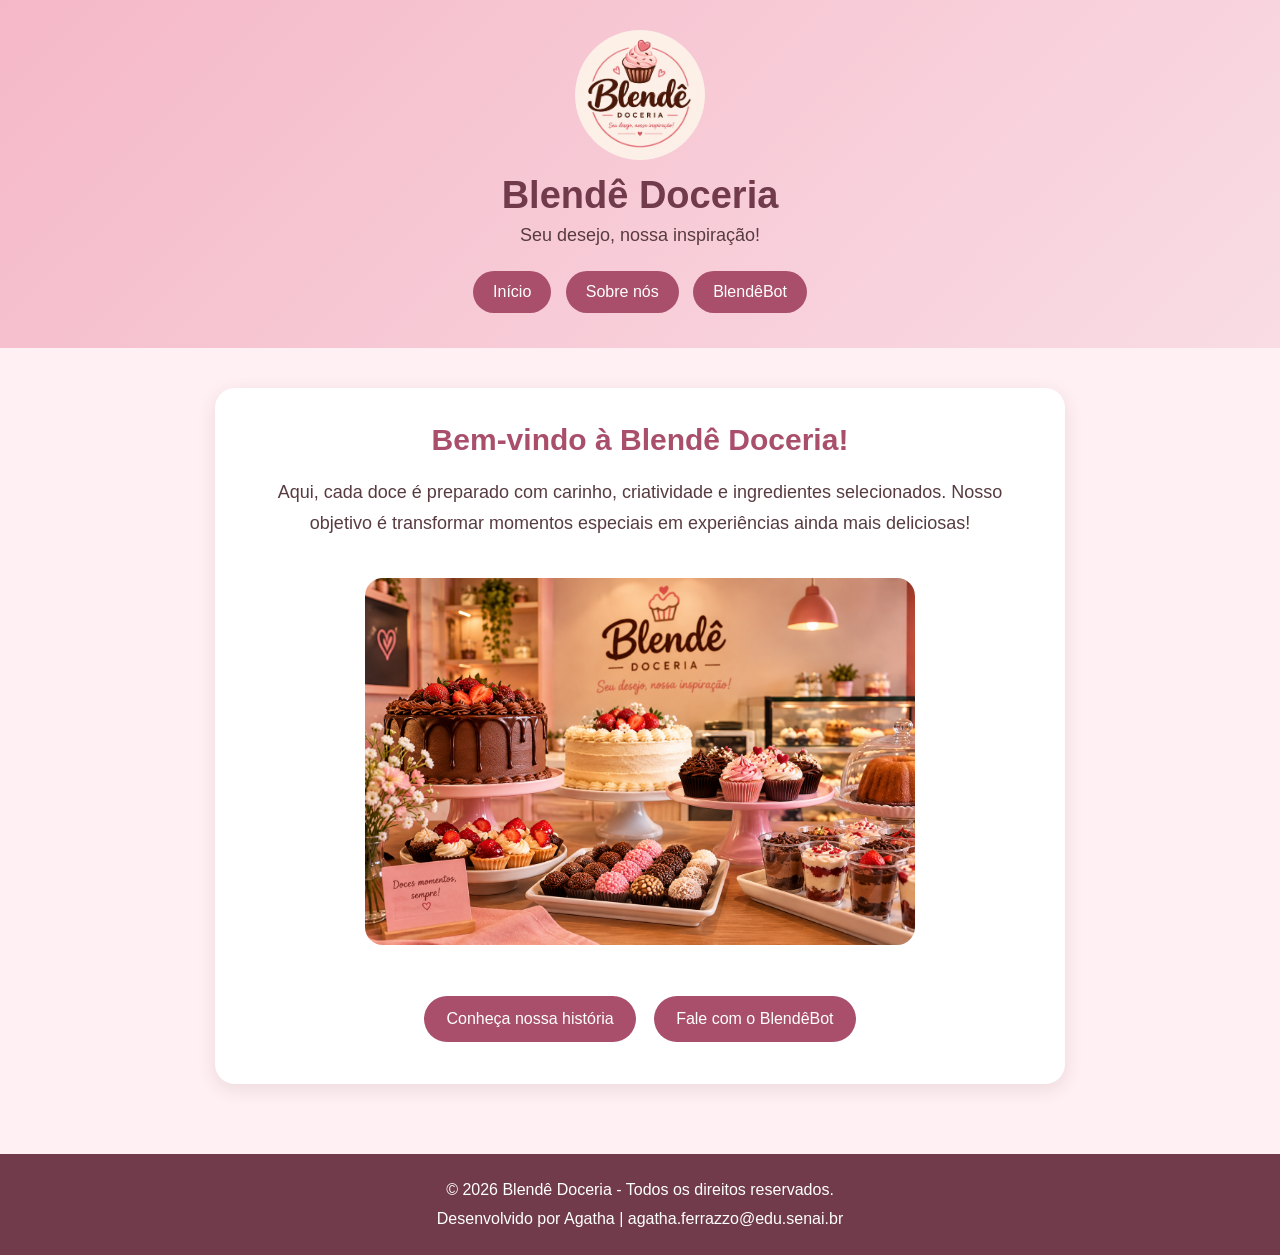
<file: index.html>
<!DOCTYPE html>
<html lang="pt-BR">
<head>
    <meta charset="UTF-8">
    <meta name="viewport" content="width=device-width, initial-scale=1.0">
    <title>Blendê Doceria</title>
    <link rel="stylesheet" href="style.css">
</head>
<body>

    <header>
        <img src="Logo da Blendê Doceria com Cupcake.png"
             alt="Logo da Blendê Doceria" class="logo">

        <h1>Blendê Doceria</h1>
        <p>Seu desejo, nossa inspiração!</p>

        <nav>
            <a href="index.html">Início</a>
            <a href="sobre.html">Sobre nós</a>
            <a href="chat.html">BlendêBot</a>
        </nav>
    </header>

    <main>
        <section class="boas-vindas">
            <h2>Bem-vindo à Blendê Doceria!</h2>

            <p>
                Aqui, cada doce é preparado com carinho,
                criatividade e ingredientes selecionados.
                Nosso objetivo é transformar momentos especiais
                em experiências ainda mais deliciosas!
            </p>

            <img src="Doces momentos na Blendê Doceria.png"
                 alt="Doces da Blendê Doceria"
                 class="imagem-principal">

            <div class="botoes">
                <a href="sobre.html" class="botao">Conheça nossa história</a>
                <a href="chat.html" class="botao">Fale com o BlendêBot</a>
            </div>
        </section>
    </main>

    <footer>
        <p>© 2026 Blendê Doceria - Todos os direitos reservados.</p>
        <p>Desenvolvido por Agatha | agatha.ferrazzo@edu.senai.br</p>
    </footer>

</body>
</html>
</file>
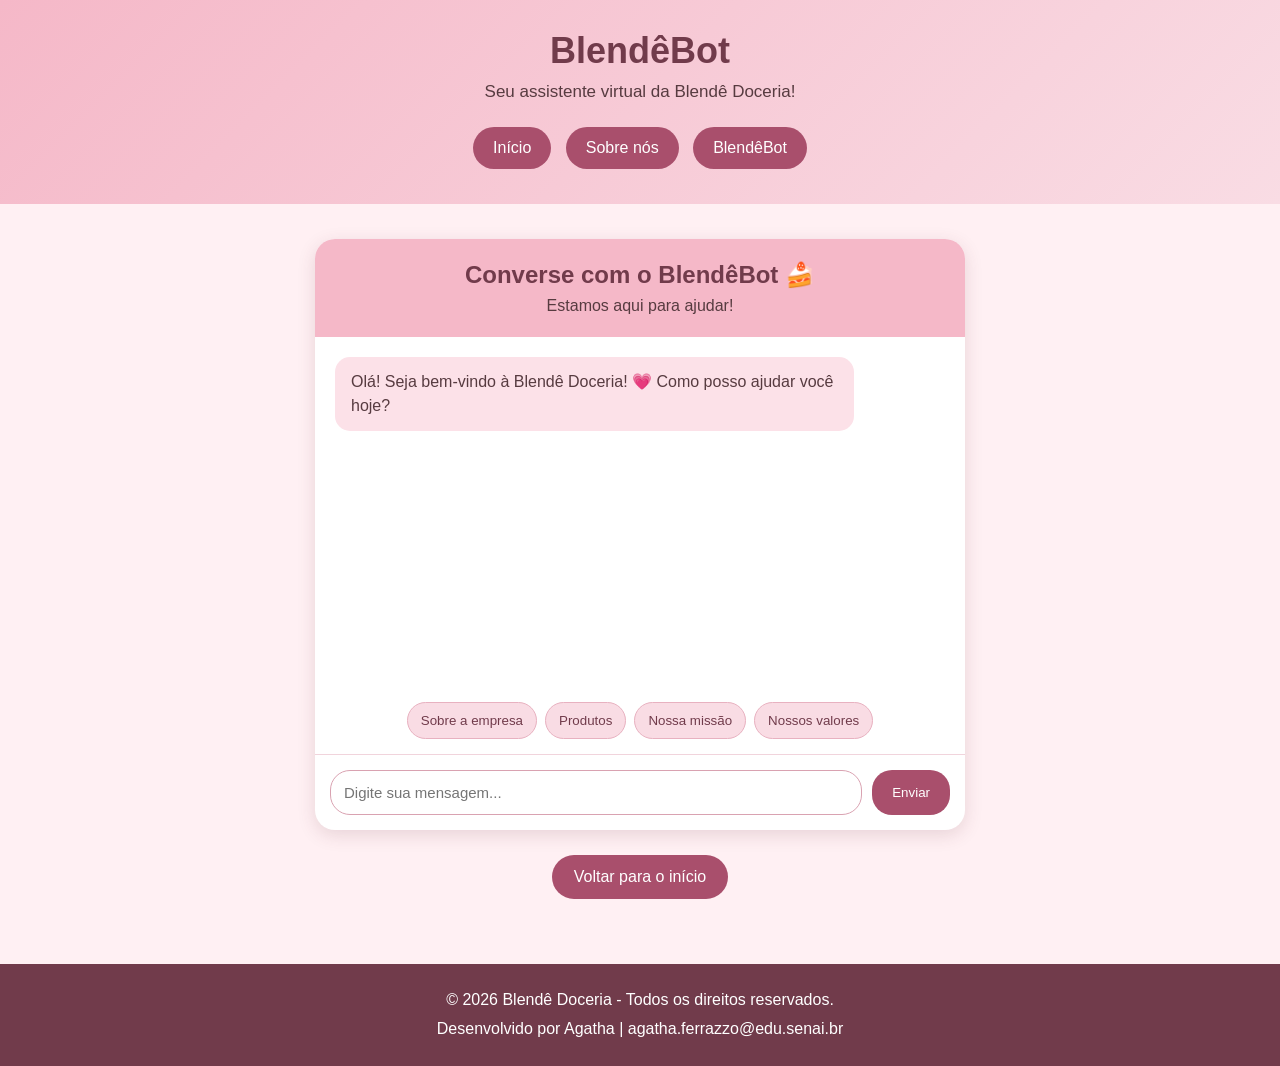
<file: chat.html>
<!DOCTYPE html>
<html lang="pt-BR">
<head>
    <meta charset="UTF-8">
    <meta name="viewport" content="width=device-width, initial-scale=1.0">
    <title>BlendêBot - Blendê Doceria</title>
    <link rel="stylesheet" href="chat.css">
</head>
<body>

    <header>
        <h1>BlendêBot</h1>
        <p>Seu assistente virtual da Blendê Doceria!</p>

        <nav>
            <a href="index.html">Início</a>
            <a href="sobre.html">Sobre nós</a>
            <a href="chat.html">BlendêBot</a>
        </nav>
    </header>

    <main>
        <section class="chat-container">

            <div class="chat-header">
                <h2>Converse com o BlendêBot 🍰</h2>
                <p>Estamos aqui para ajudar!</p>
            </div>

            <div id="mensagens" class="mensagens">
                <div class="mensagem bot">
                    Olá! Seja bem-vindo à Blendê Doceria!
                    💗 Como posso ajudar você hoje?
                </div>
            </div>

            <div class="sugestoes">
                <button onclick="enviarSugestao('Quem é a Blendê Doceria?')">
                    Sobre a empresa
                </button>

                <button onclick="enviarSugestao('Quais produtos vocês oferecem?')">
                    Produtos
                </button>

                <button onclick="enviarSugestao('Qual é a missão da empresa?')">
                    Nossa missão
                </button>

                <button onclick="enviarSugestao('Quais são os valores da empresa?')">
                    Nossos valores
                </button>
            </div>

            <div class="entrada">
                <input
                    type="text"
                    id="mensagem"
                    placeholder="Digite sua mensagem..."
                    autocomplete="off"
                >

                <button onclick="enviarMensagem()">Enviar</button>
            </div>

        </section>

        <a href="index.html" class="voltar">Voltar para o início</a>
    </main>

    <footer>
        <p>© 2026 Blendê Doceria - Todos os direitos reservados.</p>
        <p>Desenvolvido por Agatha | agatha.ferrazzo@edu.senai.br</p>
    </footer>

    <script src="chat.js"></script>
</body>
</html>
</file>
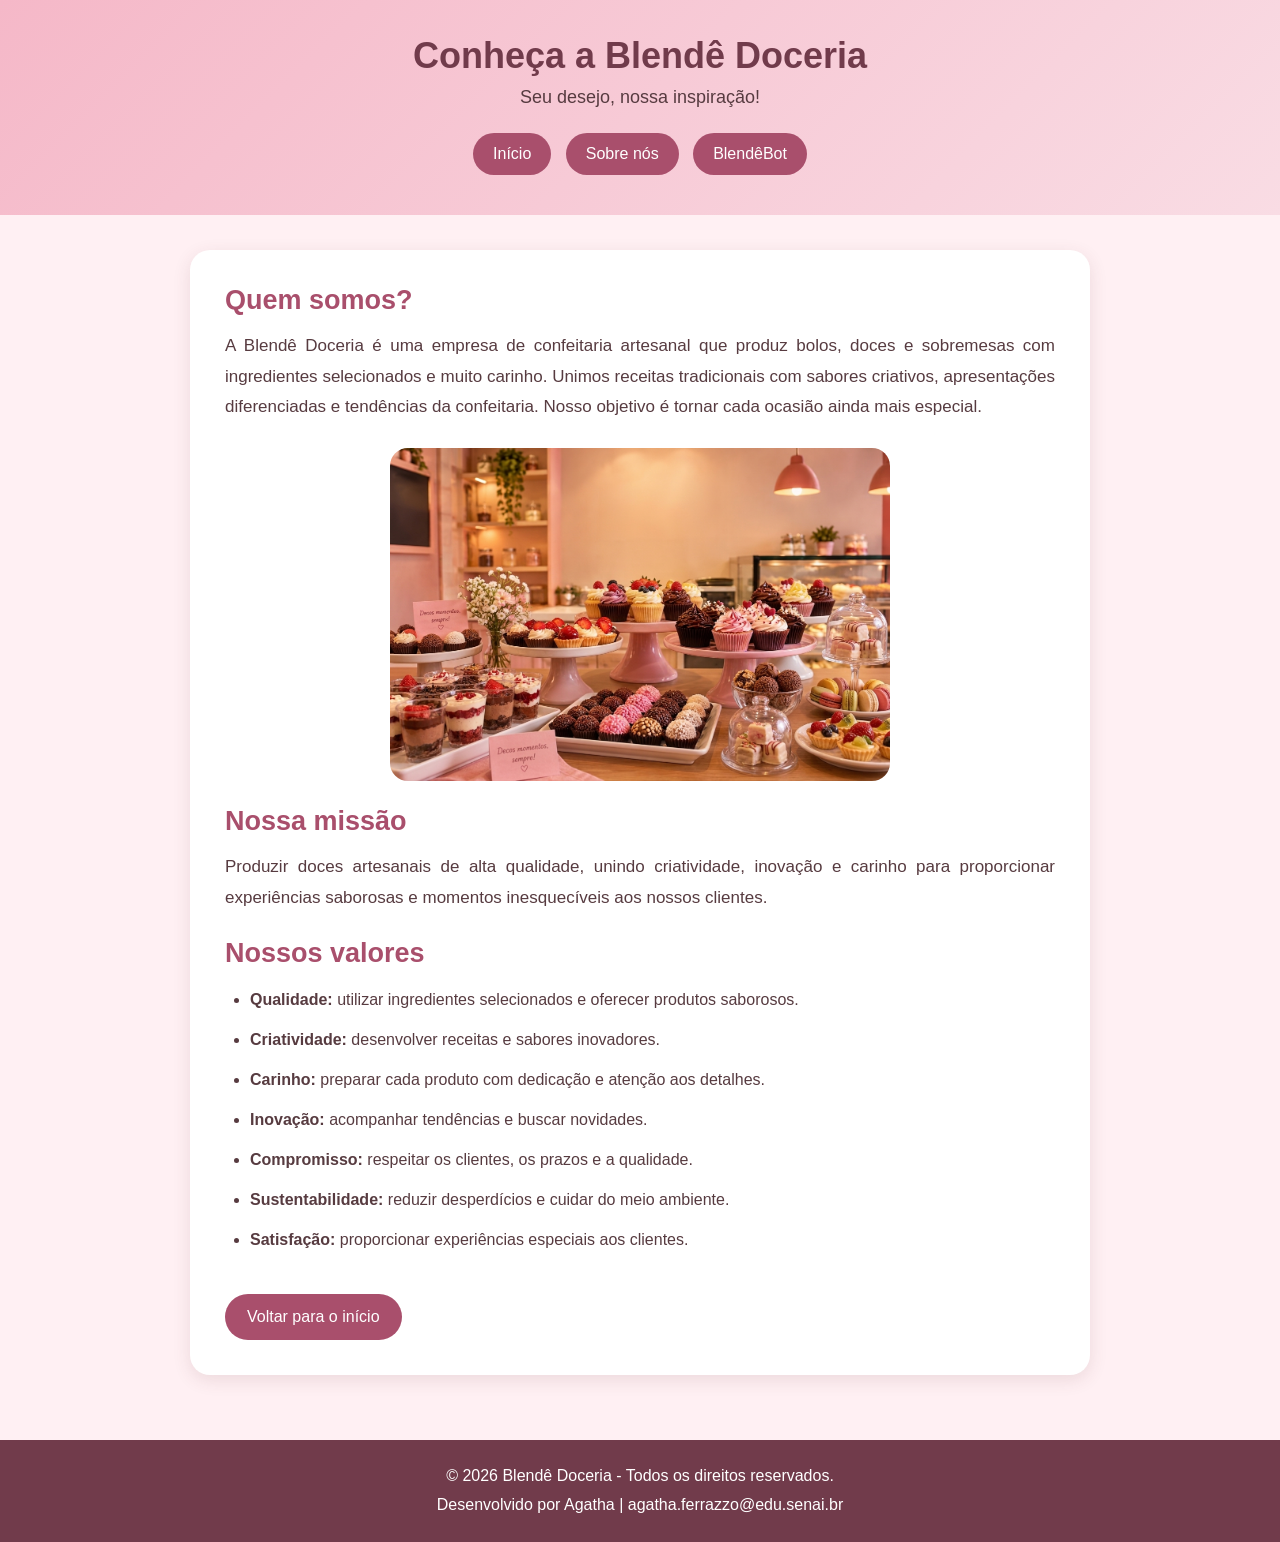
<file: sobre.html>
<!DOCTYPE html>
<html lang="pt-BR">
<head>
    <meta charset="UTF-8">
    <meta name="viewport" content="width=device-width, initial-scale=1.0">
    <title>Sobre nós - Blendê Doceria</title>
    <link rel="stylesheet" href="sobre.css">
</head>
<body>

    <header>
        <h1>Conheça a Blendê Doceria</h1>
        <p>Seu desejo, nossa inspiração!</p>

        <nav>
            <a href="index.html">Início</a>
            <a href="sobre.html">Sobre nós</a>
            <a href="chat.html">BlendêBot</a>
        </nav>
    </header>

    <main>
        <section class="conteudo">
            <h2>Quem somos?</h2>

            <p>
                A Blendê Doceria é uma empresa de confeitaria
                artesanal que produz bolos, doces e sobremesas
                com ingredientes selecionados e muito carinho.
                Unimos receitas tradicionais com sabores criativos,
                apresentações diferenciadas e tendências da confeitaria.
                Nosso objetivo é tornar cada ocasião ainda mais especial.
            </p>

            <img src="Docinhos Blendê.jfif"
                 alt="Docinhos da Blendê Doceria"
                 class="imagem">

            <h2>Nossa missão</h2>

            <p>
                Produzir doces artesanais de alta qualidade,
                unindo criatividade, inovação e carinho para
                proporcionar experiências saborosas e momentos
                inesquecíveis aos nossos clientes.
            </p>

            <h2>Nossos valores</h2>

            <ul>
                <li><strong>Qualidade:</strong> utilizar ingredientes selecionados e oferecer produtos saborosos.</li>
                <li><strong>Criatividade:</strong> desenvolver receitas e sabores inovadores.</li>
                <li><strong>Carinho:</strong> preparar cada produto com dedicação e atenção aos detalhes.</li>
                <li><strong>Inovação:</strong> acompanhar tendências e buscar novidades.</li>
                <li><strong>Compromisso:</strong> respeitar os clientes, os prazos e a qualidade.</li>
                <li><strong>Sustentabilidade:</strong> reduzir desperdícios e cuidar do meio ambiente.</li>
                <li><strong>Satisfação:</strong> proporcionar experiências especiais aos clientes.</li>
            </ul>

            <a href="index.html" class="botao">Voltar para o início</a>
        </section>
    </main>

    <footer>
        <p>© 2026 Blendê Doceria - Todos os direitos reservados.</p>
        <p>Desenvolvido por Agatha | agatha.ferrazzo@edu.senai.br</p>
    </footer>

</body>
</html>
</file>
<file: style.css>
* {
    margin: 0;
    padding: 0;
    box-sizing: border-box;
}

body {
    font-family: Arial, sans-serif;
    background: #fff0f3;
    color: #573b40;
    text-align: center;
}

header {
    background: linear-gradient(135deg, #f5b8c8, #f9dce4);
    padding: 30px 15px;
}

.logo {
    width: 130px;
    height: 130px;
    object-fit: contain;
    border-radius: 50%;
    margin-bottom: 10px;
}

header h1 {
    color: #713b4b;
    font-size: 38px;
    margin-bottom: 8px;
}

header p {
    font-size: 18px;
    margin-bottom: 20px;
}

nav {
    margin-top: 20px;
}

nav a {
    display: inline-block;
    text-decoration: none;
    color: white;
    background: #a94f6c;
    padding: 12px 20px;
    margin: 5px;
    border-radius: 25px;
    transition: 0.3s;
}

nav a:hover {
    background: #78374d;
    transform: scale(1.05);
}

main {
    padding: 40px 20px;
}

.boas-vindas {
    background: white;
    max-width: 850px;
    margin: auto;
    padding: 35px;
    border-radius: 20px;
    box-shadow: 0 5px 18px rgba(100, 50, 60, 0.12);
}

.boas-vindas h2 {
    color: #a94f6c;
    font-size: 30px;
    margin-bottom: 20px;
}

.boas-vindas p {
    font-size: 18px;
    line-height: 1.7;
    margin-bottom: 25px;
}

.imagem-principal {
    width: 100%;
    max-width: 550px;
    border-radius: 18px;
    margin: 15px auto;
}

.botoes {
    margin-top: 25px;
}

.botao {
    display: inline-block;
    background: #a94f6c;
    color: white;
    padding: 14px 22px;
    margin: 7px;
    border-radius: 25px;
    text-decoration: none;
    transition: 0.3s;
}

.botao:hover {
    background: #78374d;
    transform: translateY(-3px);
}

footer {
    background: #713b4b;
    color: white;
    padding: 22px;
    margin-top: 30px;
    line-height: 1.8;
}

@media (max-width: 600px) {
    header h1 {
        font-size: 29px;
    }

    .boas-vindas {
        padding: 22px;
    }

    .boas-vindas h2 {
        font-size: 24px;
    }

    nav a {
        padding: 10px 14px;
    }

    .botao {
        display: block;
    }
}
</file>
<file: chat.css>
* {
    margin: 0;
    padding: 0;
    box-sizing: border-box;
}

body {
    font-family: Arial, sans-serif;
    background: #fff0f3;
    color: #573b40;
    text-align: center;
}

header {
    background: linear-gradient(135deg, #f5b8c8, #f9dce4);
    padding: 30px 15px;
}

header h1 {
    color: #713b4b;
    font-size: 36px;
    margin-bottom: 10px;
}

header p {
    font-size: 17px;
}

nav {
    margin-top: 20px;
}

nav a {
    display: inline-block;
    text-decoration: none;
    color: white;
    background: #a94f6c;
    padding: 12px 20px;
    margin: 5px;
    border-radius: 25px;
    transition: 0.3s;
}

nav a:hover {
    background: #78374d;
}

main {
    padding: 35px 15px;
}

.chat-container {
    max-width: 650px;
    margin: auto;
    background: white;
    border-radius: 20px;
    overflow: hidden;
    box-shadow: 0 5px 18px rgba(100, 50, 60, 0.15);
}

.chat-header {
    background: #f5b8c8;
    padding: 22px;
}

.chat-header h2 {
    color: #713b4b;
    margin-bottom: 8px;
}

.mensagens {
    height: 350px;
    overflow-y: auto;
    padding: 20px;
    display: flex;
    flex-direction: column;
    gap: 12px;
    text-align: left;
}

.mensagem {
    max-width: 85%;
    padding: 13px 16px;
    border-radius: 15px;
    line-height: 1.5;
    overflow-wrap: anywhere;
}

.bot {
    background: #fce1e8;
    align-self: flex-start;
}

.usuario {
    background: #a94f6c;
    color: white;
    align-self: flex-end;
}

.sugestoes {
    display: flex;
    justify-content: center;
    flex-wrap: wrap;
    gap: 8px;
    padding: 15px;
}

.sugestoes button {
    background: #f9dce4;
    color: #713b4b;
    border: 1px solid #e8b1c0;
    padding: 10px 13px;
    border-radius: 20px;
    cursor: pointer;
    transition: 0.3s;
}

.sugestoes button:hover {
    background: #f5b8c8;
}

.entrada {
    display: flex;
    gap: 10px;
    padding: 15px;
    border-top: 1px solid #f1d4dc;
}

.entrada input {
    flex: 1;
    min-width: 0;
    padding: 13px;
    border: 1px solid #d9a2b1;
    border-radius: 20px;
    outline: none;
    font-size: 15px;
}

.entrada input:focus {
    border-color: #a94f6c;
}

.entrada button {
    background: #a94f6c;
    color: white;
    border: none;
    padding: 12px 20px;
    border-radius: 20px;
    cursor: pointer;
}

.entrada button:hover {
    background: #78374d;
}

.voltar {
    display: inline-block;
    margin-top: 25px;
    background: #a94f6c;
    color: white;
    padding: 13px 22px;
    border-radius: 25px;
    text-decoration: none;
}

.voltar:hover {
    background: #78374d;
}

footer {
    background: #713b4b;
    color: white;
    padding: 22px;
    margin-top: 30px;
    line-height: 1.8;
}

@media (max-width: 600px) {
    header h1 {
        font-size: 29px;
    }

    .mensagens {
        height: 320px;
    }

    .entrada {
        flex-direction: column;
    }

    .entrada button {
        width: 100%;
    }
}
</file>
<file: sobre.css>
* {
    margin: 0;
    padding: 0;
    box-sizing: border-box;
}

body {
    font-family: Arial, sans-serif;
    background: #fff0f3;
    color: #573b40;
}

header {
    background: linear-gradient(135deg, #f5b8c8, #f9dce4);
    text-align: center;
    padding: 35px 15px;
}

header h1 {
    color: #713b4b;
    font-size: 36px;
    margin-bottom: 10px;
}

header p {
    font-size: 18px;
}

nav {
    margin-top: 20px;
}

nav a {
    display: inline-block;
    text-decoration: none;
    color: white;
    background: #a94f6c;
    padding: 12px 20px;
    margin: 5px;
    border-radius: 25px;
    transition: 0.3s;
}

nav a:hover {
    background: #78374d;
}

main {
    padding: 35px 20px;
}

.conteudo {
    background: white;
    max-width: 900px;
    margin: auto;
    padding: 35px;
    border-radius: 20px;
    box-shadow: 0 5px 18px rgba(100, 50, 60, 0.12);
}

.conteudo h2 {
    color: #a94f6c;
    margin: 25px 0 15px;
    font-size: 27px;
}

.conteudo h2:first-child {
    margin-top: 0;
}

.conteudo p {
    font-size: 17px;
    line-height: 1.8;
    text-align: justify;
}

.imagem {
    display: block;
    width: 100%;
    max-width: 500px;
    margin: 25px auto;
    border-radius: 18px;
}

ul {
    padding-left: 25px;
    line-height: 2;
    font-size: 16px;
}

li {
    margin-bottom: 8px;
}

.botao {
    display: inline-block;
    background: #a94f6c;
    color: white;
    padding: 14px 22px;
    margin-top: 30px;
    border-radius: 25px;
    text-decoration: none;
    transition: 0.3s;
}

.botao:hover {
    background: #78374d;
    transform: translateY(-3px);
}

footer {
    background: #713b4b;
    color: white;
    text-align: center;
    padding: 22px;
    margin-top: 30px;
    line-height: 1.8;
}

@media (max-width: 600px) {
    header h1 {
        font-size: 27px;
    }

    .conteudo {
        padding: 22px;
    }

    .conteudo h2 {
        font-size: 23px;
    }
}
</file>
